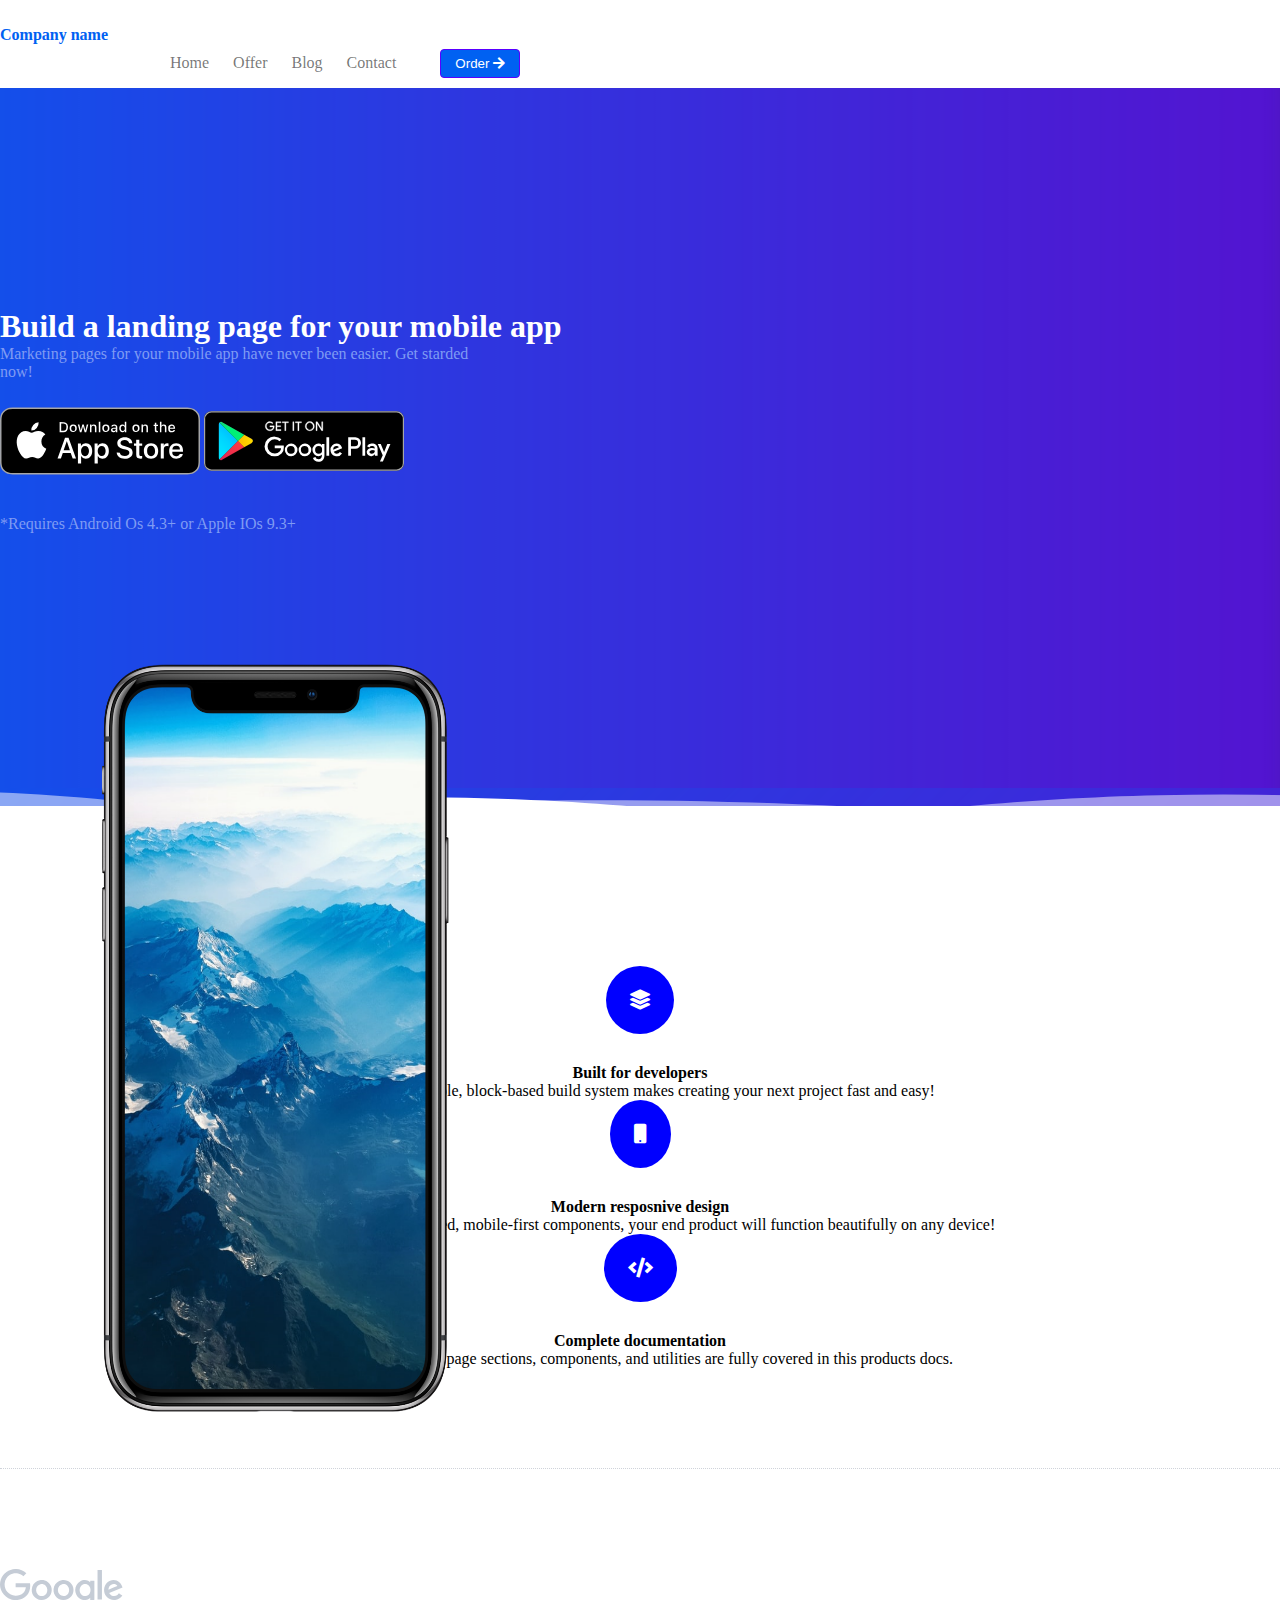
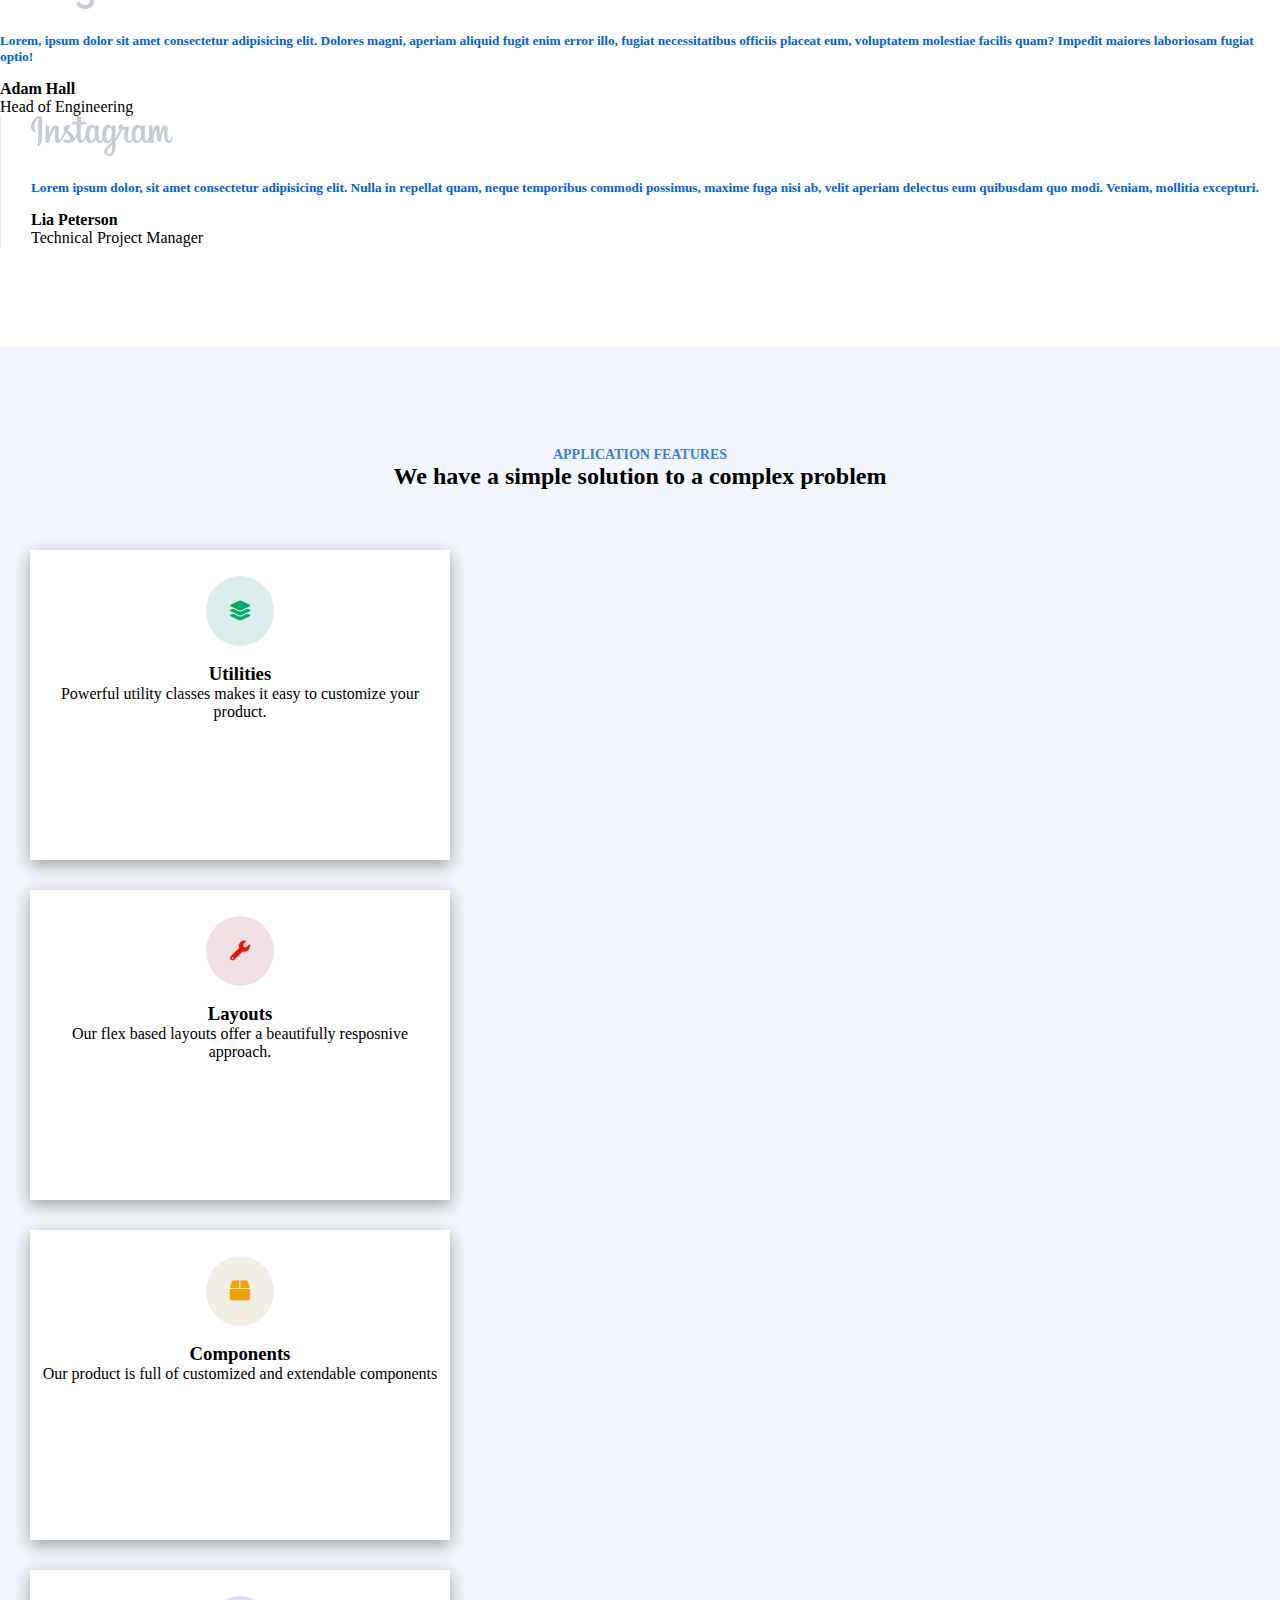
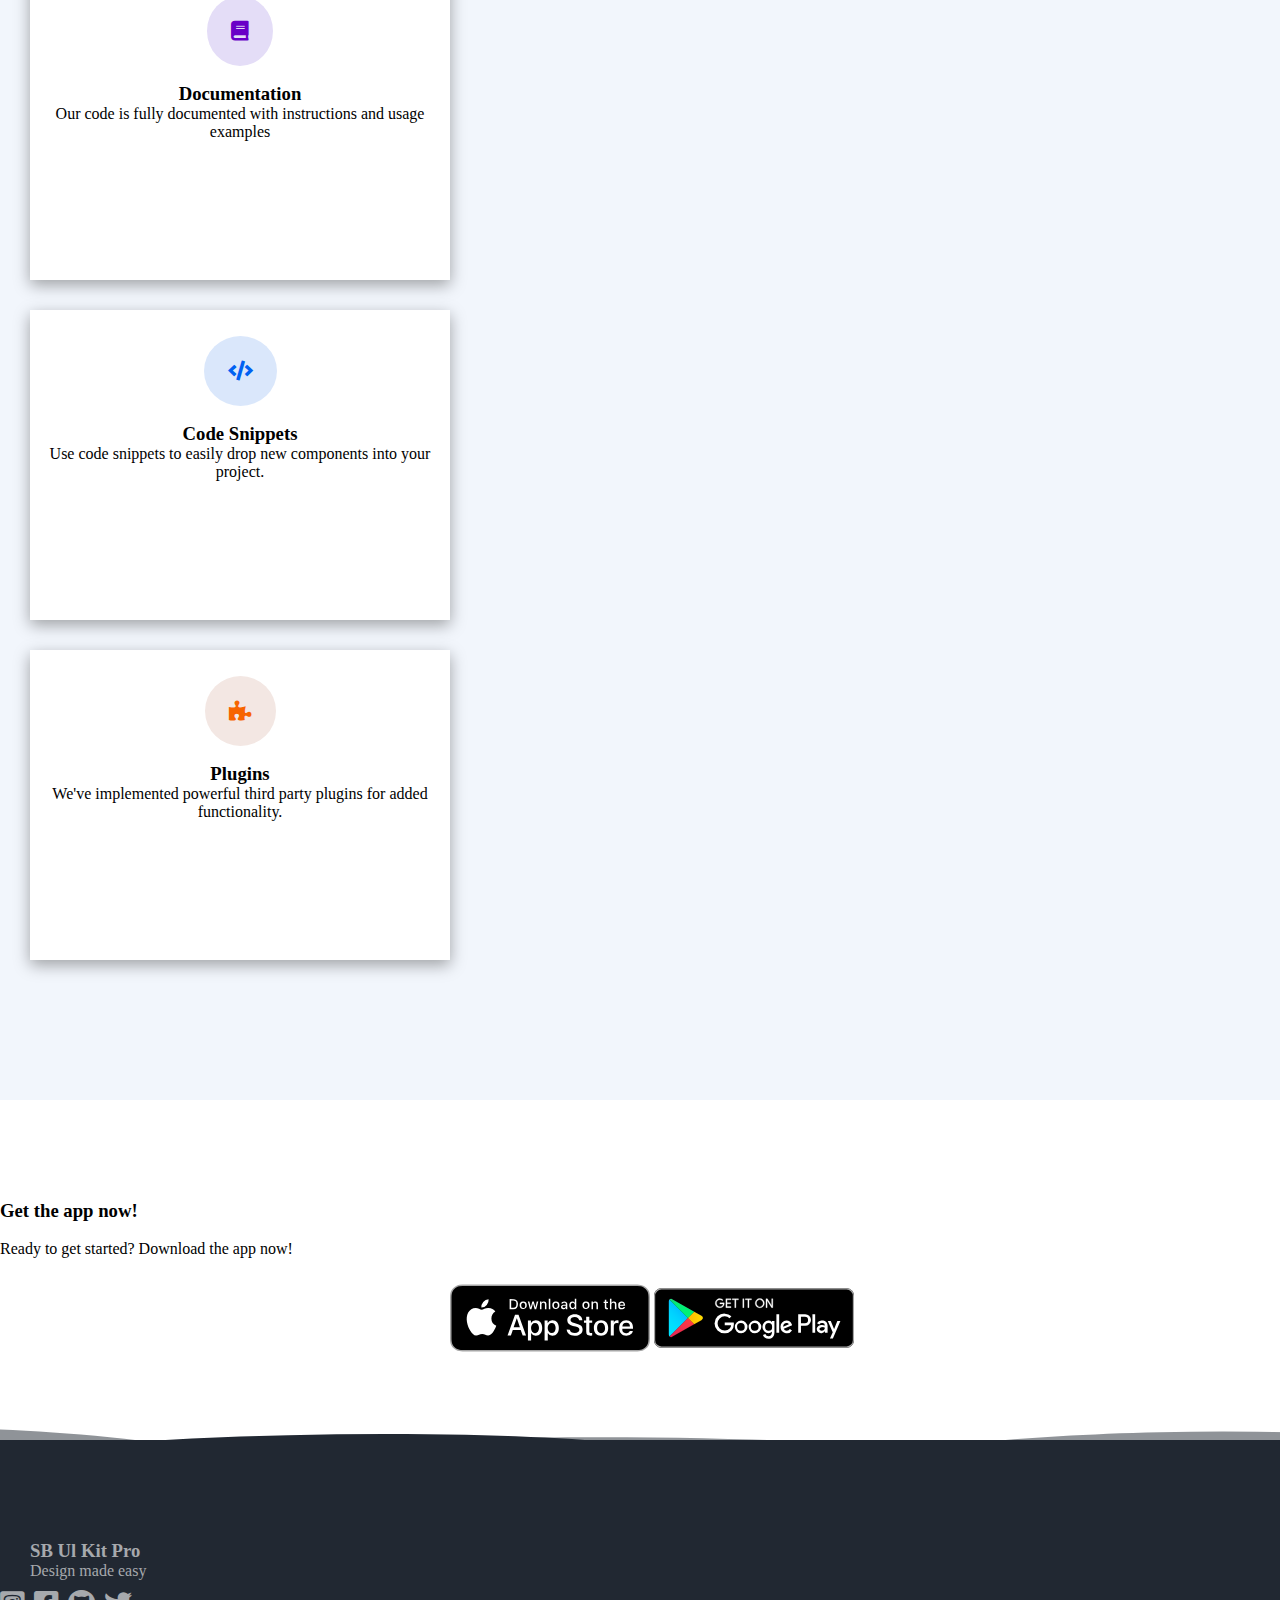
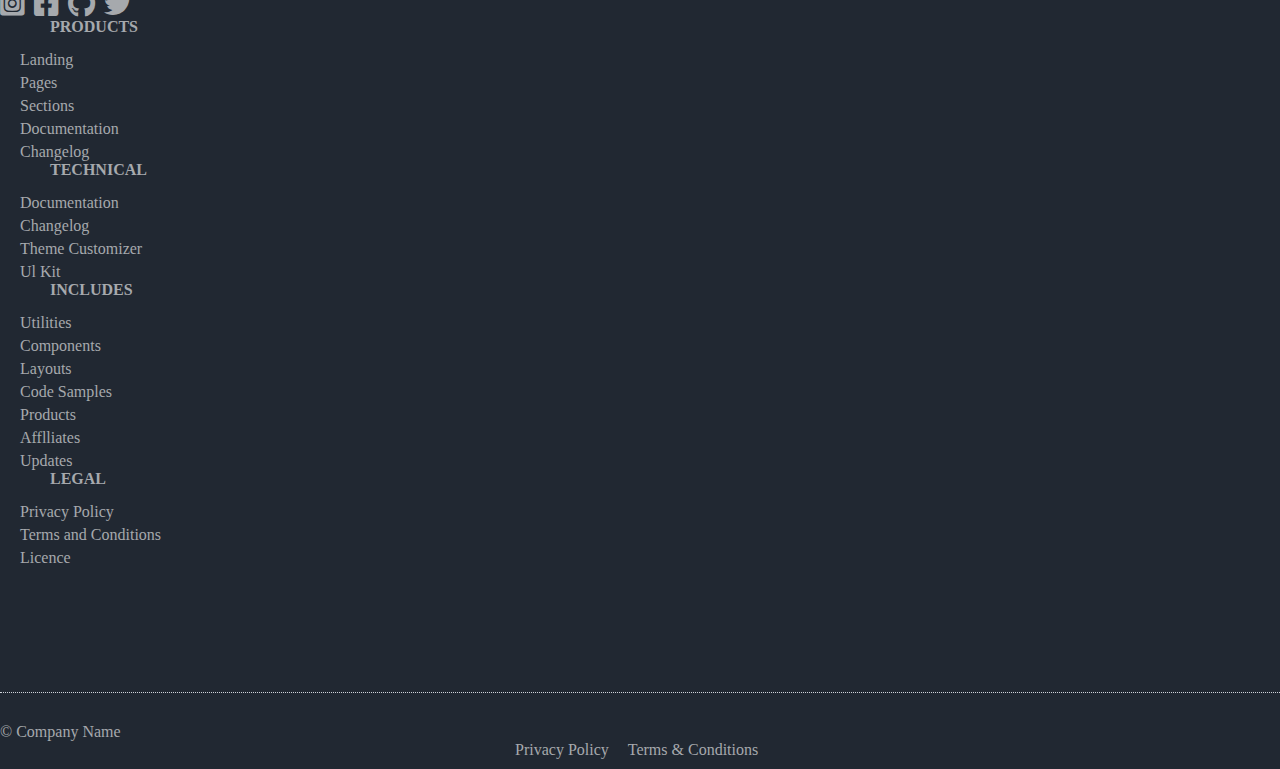
<file: Website/index.html>
<!DOCTYPE html>
<html lang="en">
  <head>
    <meta charset="UTF-8" />
    <meta http-equiv="X-UA-Compatible" content="IE=edge" />
    <meta name="viewport" content="width=device-width, initial-scale=1.0" />
    <link
      href="https://cdn.jsdelivr.net/npm/bootstrap@5.1.3/dist/css/bootstrap.min.css"
      rel="stylesheet"
      integrity="sha384-1BmE4kWBq78iYhFldvKuhfTAU6auU8tT94WrHftjDbrCEXSU1oBoqyl2QvZ6jIW3"
      crossorigin="anonymous"
    />
    <link rel="stylesheet" href="css/custom.css" />
    <link rel="stylesheet" href="https://use.fontawesome.com/releases/v5.13.0/css/all.css">
    <title>Web site</title>
  </head>
  
  <body>
    <header>
      <div class="header">
        <div class="container">
          <div class="row">
            <div class="col-md-5">
              <p>Company name</p>
            </div>
            <div class="col-md-7">
              <div class="right-section">
                <ul">
                  <li><a href="#">Home</a></li>
                  <li><a href="#">Offer</a></li>
                  <li><a href="#">Blog</a></li>
                  <li><a href="#">Contact</a></li>
                  <button class="naruci-btn">
                    Order <i class="fas fa-arrow-right"></i>
                  </button>
                </ul>
              </div>
            </div>
          </div>
        </div>
      </div>
    </header>

    <div class="intro-section">
      <div class="container">
        <div class="row">
          <div class="col-md-6">
            <div class="intro-inner">
              <div class="intro-content">
                <h1>Build a landing page for your mobile app</h1>
                <p>
                  Marketing pages for your mobile app have never been easier.
                  Get starded <br />now! </p>
                <svg
                  width="200"
                  height="100"
                  xmlns="http://www.w3.org/2000/svg">
                  <image
                    href="images/app-store-badge.svg"
                    height="120"
                    width="200"/>
                </svg>
                <svg
                  width="200"
                  height="100"
                  xmlns="http://www.w3.org/2000/svg">
                  <image
                    href="images/google-play-badge.svg"
                    height="120"
                    width="200"/>
                </svg>
                <p class="p2">*Requires Android Os 4.3+ or Apple IOs 9.3+</p>
              </div>
            </div>
          </div>
          <div class="col-md-6">
            <div class="phone">
              <img src="images/phone.png" alt="nesto" />
            </div>
          </div>
        </div>
      </div>
    </div>

    <div class="section-3">
      <br />
    </div>

    <div class="section-33">
      <div class="container">
        <div class="row content">
          <div class="col-md-4 box1">
            <span class="icon i"><i class="fas fa-layer-group"></i></span>
            <h4>Built for developers</h4>
            <p>Our customizable, block-based build system makes creating your next project fast and easy!</p>
          </div>
          <div class="col-md-4 box2">
            <span class="icon i"><i class="fas fa-mobile"></i></span>
            <h4>Modern resposnive design</h4>
            <p>Featuring carefully crafted, mobile-first components, your end product will function beautifully on any device!</p>
          </div>
          <div class="col-md-4 box3">
            <span class="icon i"><i class="fas fa-code"></i></span>
            <h4>Complete documentation</h4>
            <p>All of the layouts, page sections, components, and utilities are fully covered in this products docs.</p>
          </div>
        </div>
      </div>
    </div>

    <div class="section-4">
      <div class="container">
        <div class="row">
          <div class="col-md-6">
            <svg id="google_brand" class="brand" data-name="Layer 1" xmlns="http://www.w3.org/2000/svg" viewBox="0 0 2500.01 816.05">
              <title>google</title>
              <path d="M307.89.07h22.23c77.18,1.68,153.1,32.72,207.63,87.67-20.13,20.55-40.69,40.27-60.4,60.82-30.62-27.68-67.53-49.08-107.8-56.63C310,79.35,245.81,90.68,195.89,124.65c-54.53,35.66-91.44,96.06-99.41,160.66-8.81,63.76,9.22,130.87,50.75,180.37,39.85,48.23,100.67,78.44,163.59,80.53,58.73,3.36,120-14.68,162.75-55.79,33.56-28.94,49.08-73,54.11-115.77-69.63,0-139.26.42-208.89,0V288.24H612c15.1,92.7-6.71,197.15-77.18,263.43-47,47-112,74.66-178.28,80.11-64.17,6.3-130.45-5.87-187.5-36.91C100.67,558.38,46.14,496.72,19.3,424.15-5.87,357.45-6.29,282,17.2,214.84,38.59,153.6,79.7,99.48,132.55,61.73,183.31,24.4,245,3.85,307.89.07Z" transform="translate(0.01 -0.07)"></path>
              <path d="M1989.93,21.88h89.77v599c-29.78,0-60,.42-89.77-.42.42-199.25,0-398.91,0-598.58Z" transform="translate(0.01 -0.07)"></path>
              <path d="M811.66,229.52C867,219,927,230.78,972.73,263.91c41.53,29.37,70.47,75.51,79.28,125.84,11.33,58.31-2.93,122.07-40.68,168.21-40.69,51.59-107.39,79.28-172.4,75.08-59.57-3.35-117.45-33.14-152.69-81.79-39.85-53.69-49.5-127.52-27.68-190.44,21.81-67.53,83.47-119.13,153.1-131.29m12.58,79.7a112.72,112.72,0,0,0-58.72,37.33c-40.69,48.66-38.17,127.93,6.71,173.24,25.59,26,64.18,38.17,99.83,31,33.14-5.88,62.08-28.11,78-57.47,27.69-49.92,19.72-118.71-22.65-157.72-27.26-25.17-67.11-35.65-103.19-26.42Z" transform="translate(0.01 -0.07)"></path>
              <path d="M1256.29,229.52c63.34-12.17,132.55,5.45,180,49.91,77.18,69.22,85.57,198.83,19.72,278.53-39.85,50.33-104.45,78-168.21,75.08-60.82-1.68-120.8-31.88-156.88-81.79-40.69-54.95-49.49-130.46-26.42-194.63,23.07-65.44,83.47-115.36,151.84-127.1m12.59,79.7a114.63,114.63,0,0,0-58.73,36.91c-40.27,47.82-38.59,125.84,4.62,171.56,25.58,27.26,65.43,40.69,102.34,33.14,32.72-6.29,62.08-28.11,78-57.47,27.27-50.33,19.3-119.13-23.49-158.14-27.26-25.16-67.11-35.23-102.76-26Z" transform="translate(0.01 -0.07)"></path>
              <path d="M1633.39,253.85c48.24-30.2,112.42-38.59,164.43-12.59,16.36,7.13,29.78,19.3,42.78,31.46.42-11.32,0-23.07.42-34.81,28.11.42,56.21,0,84.74.42v370c-.42,55.79-14.69,114.94-55,155.62-44,44.89-111.58,58.73-172.4,49.5-65-9.65-121.65-57-146.82-117,25.17-12.16,51.6-21.81,77.6-33.14,14.69,34.4,44.47,63.76,81.8,70.47s80.54-2.51,104.87-33.55c26-31.88,26-75.51,24.74-114.52-19.29,18.88-41.52,35.66-68.37,42-58.3,16.36-122.48-3.78-167.36-43.21-45.31-39.43-72.15-100.25-69.64-160.65,1.26-68.37,39.85-134.23,98.16-169.88m86.83,53.69c-25.59,4.19-49.5,18.46-65.86,38.17-39.43,47-39.43,122.06.42,168.2,22.65,27.27,59.15,42.37,94.38,38.6,33.14-3.36,63.76-24.33,80.12-53.28,27.68-49.07,23.07-115.77-14.26-158.55-23.07-26.43-60-39.43-94.8-33.14Z" transform="translate(0.01 -0.07)"></path>
              <path d="M2187.5,275.24c50.34-47,127.94-62.92,192.53-38.17,61.25,23.07,100.26,81.37,120,141.36-91,37.75-181.63,75.08-272.65,112.83,12.58,23.91,31.88,45.72,57.88,54.53,36.5,13,80.12,8.39,110.74-15.94,12.17-9.22,21.82-21.39,31-33.13,23.07,15.52,46.14,30.62,69.21,46.14-32.71,49.07-87.66,83.47-146.81,88.92-65.43,8-135.06-17.19-177.43-68.37-69.63-80.54-62.92-215.6,15.52-288.17m44.88,77.6c-14.26,20.55-20.13,45.72-19.71,70.47q91.23-37.76,182.46-75.92c-10.06-23.49-34.39-37.75-59.14-41.53C2296.14,298.73,2254.61,320.12,2232.38,352.84Z" transform="translate(0.01 -0.07)"></path>
              <h5>Lorem, ipsum dolor sit amet consectetur adipisicing elit. Dolores magni, aperiam aliquid fugit enim error illo, fugiat necessitatibus officiis placeat eum, voluptatem molestiae facilis quam? Impedit maiores laboriosam fugiat optio!</h5>
              <p class="p22">Adam Hall</p>
              <p>Head of Engineering</p>
          </div>
          <div class="col-md-6 razmak">
          </svg>
          <svg id="instagram_brand" class="brand" data-name="Layer 1" xmlns="http://www.w3.org/2000/svg" viewBox="0 0 2500 705.92">
              <title>instagram</title>
              <path d="M143.25,0c-22.87,0-52.51,24.24-70,40.38C34.82,74.55,0,137.29,0,187.65c0,71.56,60.86,98.57,76.25,98.57,5.08,0,9.4-2.62,9.4-9.51,0-5.39-3.42-9.89-6.83-14.5C64.73,240.66,60.2,220.1,60.2,192.37,60.2,134.54,86.87,81.54,109,57.28c4.08-4.39,13.3-13.87,16.06-13.87s3.41,2.23,3.41,9.12L125.89,431c0,59.17-17.07,82.67-17.07,96.61,0,6.12,2.65,7.71,7.71,7.71,24,0,47.84-29.21,54.6-39.86,21-36.23,26.12-64.51,26.12-146.09v-318c0-8.61-2.41-12.33-10.59-17.64C174.7,6.11,161,0,143.25,0Zm685,1.06C817,1.1,812.2,7,811.67,25.22l-2.5,75.47-66-2.29c-4-.1-5.81,1.17-7.56,4.69C730,113.6,727,121.83,727,135.55c0,11.16,5.06,12.35,9.58,12.35l68.68,2-.21,144.19c0,30.59-19.3,70.26-53.55,103.26a77.33,77.33,0,0,0,2.78-20.42c0-29.58-19-56.4-44.43-75.37l-62-46.61c13-15,35-44.83,35-70,0-19.51-12.27-27.7-35.14-27.7-32.27,0-69.7,29.55-69.7,73.4,0,16,7.11,30.36,17.91,41.36-14.92,28.32-36,65.57-51.71,92.1-11.84,20.31-31.87,51.43-43.73,51.43-8.74,0-12.77-13.75-12.77-66.57,0-43.89,3.11-91.6,4.68-137.4,0-10.5-1.72-20.19-15.35-29.68-12.54-8-28-19.25-44-19.25-35.46,0-59.61,32.62-76.18,64.53-17.15,33.06-26.42,60.92-39.5,101.35l1.44-139.13c.45-9.92-2.06-13.77-10-17.15-10.3-4.36-25.46-9.4-38.9-9.4-11.24,0-12.61,4.85-12.61,16.65L255.9,346.42l-.17,64.39c0,58.05,7.27,67.73,41.72,67.73,19.07,0,25.18-2.24,25.55-18.09.53-10.49,5.54-35.89,12.33-61.37,19.84-75.19,43.35-134.67,83.89-180,4.22-4.4,7.49-2.82,6.83,3.42,0,0-6.41,101.76-6.41,143.38,0,74,11.39,112.66,48.22,112.66,36.15,0,71.66-46.45,91-77.8l62.18-104c40.28,34.33,68.4,60.95,68.4,93.33,0,20.12-12.7,39.81-32,39.81-24.17,0-39.62-25.49-55.94-25.49-13.55,0-31,26.16-31,41,0,14,30.61,33.86,85.52,33.86,81.06,0,124.54-55.63,150.63-117.23,5,73.12,34.13,115.82,79.57,115.82,29.8,0,64.24-37.65,79.91-83.64,0,0,1.55,11.94,13.45,36.4,16.38,31.94,41.28,46.61,72.21,46.61,38.46,0,71.37-23.32,91.45-62.45,3,29.65,28,62.31,68,62.31,25.14,0,48-19.26,63.09-51,0,0,19.48,52.39,75.83,52.39,31.65,0,69.13-29.32,78.08-50.63l1,31L1345.65,536c-24.27,23.57-50.1,57.43-50.1,94.92,0,47.67,45,75.09,84.63,75.09,41.18,0,68.5-26.09,83.47-48,18.84-28.28,26.79-81.6,26.79-133.71l-1.86-78.36C1544.93,384,1589,298.39,1608.66,237.81l42.77-1.12c8.29-.56,7.88,2.7,6.73,7.53-7.52,31.77-14.08,67.75-14.08,103.57,0,59.2,13.63,84.95,33.23,106,17,17.64,34,23.59,51.82,23.59,34.88,0,56.77-28.8,63.72-47,16.38,31.94,40.51,46.82,71.43,46.82,38.47,0,71.37-23.32,91.46-62.45,3,29.65,27.94,62.31,68,62.31,29.91,0,47.26-17.26,60.91-49.78.27,10.46.67,21.61,1,32.06.36,5.41,4.69,8.84,8.56,10.25,12.71,4.81,23.87,7.22,33.9,7.22,26.15,0,31.82-5.37,31.82-22.46,0-28.2.83-72.74,8.84-108.5,8.5-35.61,21.34-75.91,39-104,1.6-2.9,5.51-2.14,5.68,1.37,2.54,60,6.55,161.59,22.32,187.89,7.77,12.54,19.8,21.68,37.8,21.68,8.44,0,18.79-3.59,21.44-5.84,2.68-2.09,4-4.42,3.87-8.73,0-76.71,23.92-151,47.88-200.91.66-1.48,2.53-1.6,2.46.35L2347.89,293c0,90.78,6.54,148.13,51.89,175.7a59.36,59.36,0,0,0,29.18,7.57,60.85,60.85,0,0,0,54.64-33.8c8.47-16.19,16.4-47.36,16.4-65,0-6.83.08-18-11.12-18-6.14,0-9.83,4.52-11.3,11.37-3.57,14.83-6.5,27.54-12,42.21-5.29,14-13.19,22.14-22.56,22.14-11,0-16.59-8.66-19.79-14-14-21.42-15.17-70.63-15.17-111.7l3.38-105.72c0-8.75-3.65-19.22-17.14-26.94-9.06-5.21-32-15-46-15-13,0-19.32,7.37-24,18.2-8.81,19.44-38.25,95.69-46.15,157.68-.28,1.63-2.32,2-2.46-.11-4.1-43.84-6.21-96.66-6.16-132.29,0-10.77-2.64-26.18-25.49-36.16-11.11-4.6-20.29-7.42-31.51-7.42-13.92,0-16.92,6.81-21.9,15.84-15.77,29.13-26.67,67.12-43,115l.25-109.66c0-5.13-3.14-11.85-12.15-13.66-22.32-5.13-32.66-7.46-41.46-7.46-6.41,0-9.93,5.1-9.93,10.63l-1.2,187c-4.32,22.89-21.82,77.52-46.65,77.52-20.38,0-29.89-20.65-29.89-107l3.7-140.25c0-8.86-5.81-12.58-14.29-16.34-12.12-4.81-21.76-6.72-34.08-6.72-15.46,0-20.76,7.4-17.64,25.17-17-23-34-35.7-64-35.7-60.26,0-105.68,72.49-105.68,177.82-.59,29.54,6.55,58.9,6.55,58.9-5.46,24.51-18.27,44.49-36,44.49-22.34,0-36.58-31.58-36.58-86.32,0-54.9,20.91-116.82,20.91-133.6,0-19.51-12.78-31.86-35.41-31.86-11.34,0-53.39,9.54-75,12.67,0,0,2.43-10.26,2.25-18.34,0-19.24-9-31.29-31.44-31.29-27.38,0-47.49,19.55-47.49,52.91,0,15,8.62,28.82,20,36.26-14.81,61.78-38.89,107.73-74.38,159.06L1491,189c0-6.76-1.8-11-15-16.09a83.33,83.33,0,0,0-32.77-6.52c-20.84,0-19.46,14.88-18.34,26-9.54-16.9-30.4-37-62.6-37-87.73,0-114.67,133.79-101.46,228.8,0,11.58-11.31,52.7-36.86,52.7-20.38,0-29.88-20.65-29.88-107l3.73-140.25c0-8.87-5.86-12.59-14.33-16.34-12.12-4.81-21.73-6.72-34-6.72-15.46,0-20.77,7.4-17.64,25.17-17-23-34-35.7-64-35.7-60.26,0-106.29,66.29-106.29,171.62,0,40.21-34.62,101.57-58.89,101.57-13.49,0-27.85-24.76-27.85-88,.07-43.11,5.95-189.89,5.95-189.89l84.74-1.37c4,0,6.38-4.46,7.88-7.18,3.89-7.9,5.77-13.15,5.77-22.6,0-8.53-1.7-11.64-12.63-12.25L882,103l3.59-78.68c.26-5-2.74-8.21-8.16-10.63C861,7.28,841,1.1,828.29,1.1Zm256.46,206.15c22.59,0,45.52,20.61,45.52,93.71,0,92.05-33.53,134.88-59.32,134.88-24.17,0-42.53-34.12-42.53-101.15,0-67.74,17.92-127.44,56.33-127.44Zm813.64,0c22.6,0,45.52,20.61,45.52,93.71,0,92.05-33.53,134.88-59.32,134.88-24.17,0-42.53-34.12-42.53-101.15,0-67.74,17.93-127.44,56.33-127.44Zm-516.06.43c29.49,0,42.53,30.39,42.53,89.31,0,88.83-26.4,139.4-58.47,139.4-20.48,0-44-33.61-42.78-99.73,0-42.27,13.79-129,58.72-129Zm49.92,297.16v35c0,116.1-30.94,135.92-55.8,135.92-9.42,0-32.49-7.11-32.49-35.84,0-40.15,42-85.83,55-99.94l33.26-35.13Z" transform="translate(0 -0.04)"></path>
          </svg>
          <h5>Lorem ipsum dolor, sit amet consectetur adipisicing elit. Nulla in repellat quam, neque temporibus commodi possimus, maxime fuga nisi ab, velit aperiam delectus eum quibusdam quo modi. Veniam, mollitia excepturi.</h5>
          <p class="p22">Lia Peterson</p>
              <p>Technical Project Manager</p>
          </div>
        </div>
      </div>
    </div>

    <div class="section-5">
      <div class="container">
        <h4>Application features</h4>
        <h2>We have a simple solution to a complex problem</h2>
        <div class="row">
          <div class="col-md-4 box"><span class="icon1"><i class="fas fa-layer-group"></i></span>
          <h3>Utilities</h3>
        <p>Powerful utility classes makes it easy to customize your product.</p></div>
        <div class="col-md-4 box"><span class="icon2"><i class="fas fa-wrench"></i></span>
          <h3>Layouts</h3>
        <p>Our flex based layouts offer a beautifully resposnive approach.</p></div>
        <div class="col-md-4 box"><span class="icon3"><i class="fas fa-box"></i></span>
          <h3>Components</h3>
        <p>Our product is full of customized and extendable components</p></div>
        <div class="col-md-4 box"><span class="icon4"><i class="fas fa-book"></i></span>
          <h3>Documentation</h3>
        <p>Our code is fully documented with instructions and usage examples</p></div>
        <div class="col-md-4 box"><span class="icon5"><i class="fas fa-code"></i></span>
          <h3>Code Snippets</h3>
        <p>Use code snippets to easily drop new components into your project.</p></div>
        <div class="col-md-4 box"><span class="icon6"><i class="fas fa-puzzle-piece"></i></span>
          <h3>Plugins</h3>
        <p>We've implemented powerful third party plugins for added functionality.
        </p></div>
        </div>
      </div>
    </div>

    <div class="section-7">
      <div class="container">
        <div class="row">
          <div class="col-md-4">
            <h3>Get the app now!</h3> <br>
          <p>Ready to get started? Download the app now!</p>
          </div>
          <div class="col-md-8 right-section">
            <svg
                  width="200"
                  height="100"
                  xmlns="http://www.w3.org/2000/svg">
                  <image
                    href="images/app-store-badge.svg"
                    height="120"
                    width="200"/>
                </svg>
                <svg
                  width="200"
                  height="100"
                  xmlns="http://www.w3.org/2000/svg">
                  <image
                    href="images/google-play-badge.svg"
                    height="120"
                    width="200"/>
                </svg>
          </div>
        </div>
      </div>
    </div>

    <div class="section-77">
      <br>
    </div>

    <footer>
      <div class="container">
          <div class="row">
              <div class="col-md-3">
                <div class="box1">
                <h3>SB Ul Kit Pro</h3>
                <p>Design made easy</p>
              </div>
                  <ul>
                      <div class="icons">
                        <a href="#"><i class="fab fa-instagram-square"></i></a>
                        <a href="#"><i class="fab fa-facebook-square"></i></a>
                        <a href="#"><i class="fab fa-github"></i></a>
                        <a href="#"><i class="fab fa-twitter"></i></a>
                        </div>
                  </ul>
              </div>
              <div class="col-md-2 box2">
                  <h4>Products</h4>
                  <ul>
                      <li><a href="#">Landing</a></li>
                      <li><a href="#">Pages</a></li>
                      <li><a href="#">Sections</a></li>
                      <li><a href="#">Documentation</a></li>
                      <li><a href="#">Changelog</a></li>
                  </ul>
              </div>
              <div class="col-md-2 box2">
                 <h4>Technical</h4>
                 <ul>
                     <li><a href="#">Documentation</a></li>
                     <li><a href="#">Changelog</a></li>
                     <li><a href="#">Theme Customizer</a></li>
                     <li><a href="#">Ul Kit</a></li>
                 </ul>
              </div>
              <div class="col-md-2 box2">
                 <h4>Includes</h4>
                 <ul>
                     <li><a href="#">Utilities</a></li>
                     <li><a href="#">Components</a></li>
                     <li><a href="#">Layouts</a></li>
                     <li><a href="#">Code Samples</a></li>
                     <li><a href="#">Products</a></li>
                     <li><a href="#">Afflliates</a></li>
                     <li><a href="#">Updates</a></li>
                 </ul>
              </div>
              <div class="col-md-2 box2">
                 <h4>Legal</h4>
                 <ul>
                     <li><a href="#">Privacy Policy</a></li>
                     <li><a href="#">Terms and Conditions</a></li>
                     <li><a href="#">Licence</a></li>
                 </ul>
              </div>
             </div>
          </div>
      </div>
 </footer>

 <div class="after-footer">
    <div class="container">
        <div class="row linija">
            <div class="col-md-4 section1">
                <p>&copy Company Name</p>
            </div>
      <div class="col-md-8">
          <div class="section2">
              <ul>
                  <li><a href="#"></a>Privacy Policy</li>
                  <li><a href="#"></a>Terms & Conditions</li>
              </ul>
          </div>
      </div>
    </div>
   </div>
</div>
</body>
</html>
</file>
<file: Website/css/custom.css>
* {
  padding: 0;
  margin: 0;
}

body {
  background-color: rgba(255, 255, 255, 0.932);
}

.header {
  padding-top: 20px;
  padding-bottom: 10px;
}

.header li {
  display: inline-block;
  padding-top: 10px;
  margin-left: 20px;
}

.header li a {
  text-decoration: none;
  color: rgba(0, 0, 0, 0.55);
}

.header li a:hover {
  color: rgba(0, 0, 0, 0.7);
}

.header p {
  color: rgba(0, 97, 242);
  padding-top: 6px;
  font-weight: bold;
}

.header button {
  margin-left: 40px;
  background-color: #0061f2;
  padding-left: 14px;
  padding-right: 14px;
  padding-top: 6px;
  padding-bottom: 6px;
  color: white;
  border: 1px solid rgb(89, 0, 255);
  display: inline-block;
  margin-left: 40px;
  border-radius: 4px;
}

.header button:hover {
  background-color: silver;
  color: black;
  border: none;
}

.header .right-section {
  margin-left: 150px;
}

.intro-section {
  background-image: url("../images/top-bgr.png");
  background-repeat: repeat-y;
  background-size: contain;
  height: 700px;
}

.intro-section h1 {
  padding-top: 220px;
  color: white;
}

.intro-section p {
  color: #7f9bf3;
}

.intro-section img {
  width: 350px;
  height: 750px;
  padding-top: 100px;
  margin-left: 100px;
  position: relative;
  bottom: -30px;
}

.intro-section .p2 {
  padding-top: 30px;
}

.section-3 {
  background-image: url("../images/top-border.png");
}

.section-33 {
  padding-top: 160px;
  padding-bottom: 100px;
  text-align: center;
}

.section-33 h4 {
  padding-top: 30px;
}

.icon i {
  padding: 24px;
  border-radius: 50%;
  background-color: blue;
  color: white;
  font-size: 20px;
}

svg.brand {
  height: 40px;
}

svg.brand path {
  fill: #c5ccd6;
}

.section-4 {
  padding-top: 100px;
  padding-bottom: 100px;
  border-top: 1px dotted #cfd3da;
}

.section-4 h5 {
  padding-top: 20px;
  color: #0061f2;
}

.section-4 .p22 {
  font-weight: bold;
  padding-top: 15px;
}

.section-4 .razmak {
  padding-left: 30px;
  border-left: 1px dotted #cfd3da;
}

.section-5 {
  padding-top: 100px;
  background-color: #f2f6fc;
  text-align: center;
  padding-bottom: 140px;
}

.section-5 h4 {
  color: #317ef4;
  text-transform: uppercase;
  font-size: 14px;
  font-weight: bold;
}

.section-5 h2 {
  padding-bottom: 30px;
}

.section-5 .box {
  height: 250px;
  width: 400px;
  background-color: white;
  padding: 10px;
  box-shadow: rgba(0, 0, 0, 0.35) 0px 5px 15px;
  padding-top: 50px;
  margin-left: 30px;
  margin-top: 30px;
}

.section-5 .box h3 {
  padding-top: 40px;
}

.section-5 .icon1 {
  background-color: rgb(218, 239, 237);
  padding: 24px;
  border-radius: 50%;
  color: rgb(0, 172, 105);
  font-size: 20px;
}

.section-5 .icon2 {
  background-color: rgb(241, 224, 227);
  padding: 24px;
  border-radius: 50%;
  color: rgb(232, 21, 0);
  font-size: 20px;
}

.section-5 .icon3 {
  background-color: rgb(242, 238, 227);
  padding: 24px;
  border-radius: 50%;
  color: rgb(244, 161, 0);
  font-size: 20px;
}

.section-5 .icon4 {
  background-color: rgb(228, 221, 247);
  padding: 24px;
  border-radius: 50%;
  color: rgb(105, 0, 199);
  font-size: 20px;
}

.section-5 .icon5 {
  background-color: rgb(218, 231, 251);
  padding: 24px;
  border-radius: 50%;
  color: rgb(0, 97, 242);
  font-size: 20px;
}

.section-5 .icon6 {
  background-color: rgb(243, 231, 227);
  padding: 24px;
  border-radius: 50%;
  color: rgb(247, 100, 0);
  font-size: 20px;
}

.section-7 {
  padding-top: 100px;
  padding-bottom: 60px;
}

.section-7 .right-section {
  padding-left: 450px;
}

.section-77 {
  background-image: url("../images/bottom-border.png");
}

footer {
  padding-top: 100px;
  padding-bottom: 100px;
  background-color: #212832;
}

footer h4 {
  text-transform: uppercase;
  color: #a6a9ad;
  padding-left: 30px;
}

footer ul {
  list-style: none;
  padding-top: 10px;
}

footer ul li {
  padding-top: 5px;
}

footer ul li a {
  color: #a6a9ad;
  text-decoration: none;
}

footer a i {
  font-size: 28px;
}

footer p {
  color: #a6a9ad;
}

footer .box1 {
  padding-left: 30px;
}

footer .box2 {
  margin-left: 20px;
}

footer h3 {
  color: #a6a9ad;
}

footer .icons {
  padding-right: 30px;
}

footer .icons a {
  margin-right: 5px;
  color: #a6a9ad;
}

.after-footer {
  background-color: #212832;
  color: #a6a9ad;
  padding-top: 25px;
  padding-bottom: 10px;
}

.after-footer .linija {
  border-top: 1px dotted #cfd3da;
  padding-top: 30px;
}

.after-footer .section2 {
  margin-left: 500px;
}

.after-footer ul {
  list-style: none;
  margin: 0;
}

.after-footer ul li {
  display: inline-block;
  margin-left: 15px;
}

.after-footer ul li a {
  color: #a6a9ad;
}

/* Resposnive */

@media screen and (max-width: 1200px) {
  .header li {
    margin-left: 5px;
  }

  .header button {
    margin-left: 20px;
  }

  .after-footer .section2 {
    margin-left: 250px;
  }
}
</file>
